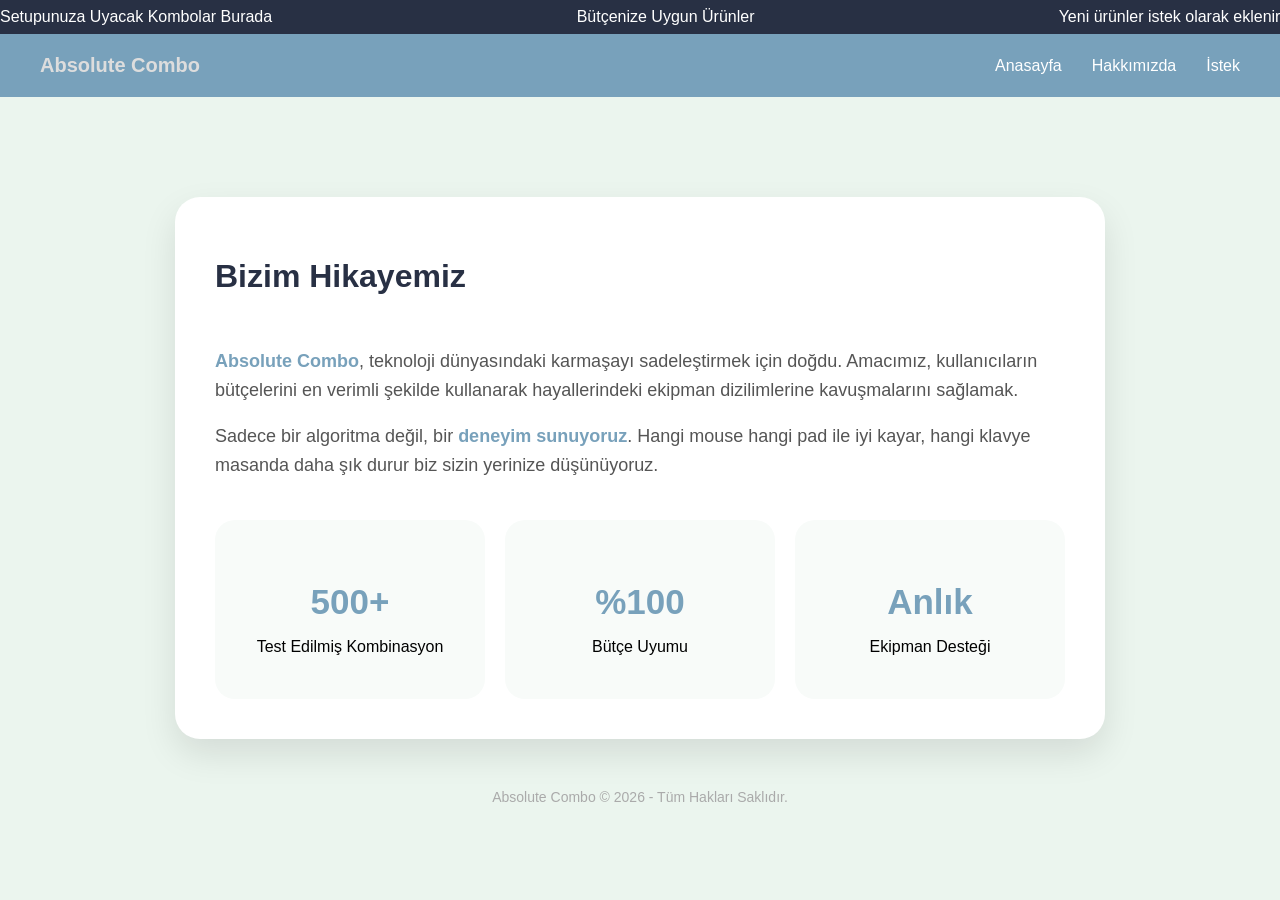
<file: hakkimizda.html>
<!DOCTYPE html>
<html lang="tr">
<head>
    <meta charset="UTF-8">
    <meta name="viewport" content="width=device-width, initial-scale=1.0">
    <title>Hakkımızda - Absolute Combo</title>
    <link rel="stylesheet" href="style.css"> <!-- Mevcut stilini de koruyoruz -->
    <style>
        
        body {
            overflow-x: hidden; /* Sağa kaymayı engeller */
        }

        /* 1. Sayfa Yüklenince Yukarı Süzülme Animasyonu */
        .animasyonlu-icerik {
            max-width: 850px;
            margin: 50px auto;
            padding: 40px;
            background: white;
            border-radius: 25px;
            box-shadow: 0 15px 35px rgba(0,0,0,0.1);
            text-align: left;
            
            /* Animasyon başlangıcı */
            opacity: 0;
            transform: translateY(40px);
            animation: hareket 1s ease-out forwards;
        }

        @keyframes hareket {
            to {
                opacity: 1;
                transform: translateY(0);
            }
        }

        /* 2. Başlık Altındaki Renkli Çizgi Animasyonu */
        .baslik-alani h1 {
            color: #283044;
            font-size: 32px;
            position: relative;
            display: inline-block;
        }

        .baslik-alani h1::after {
            content: '';
            display: block;
            width: 0;
            height: 5px;
            background: #78A1BB;
            transition: width 0.5s ease;
            margin-top: 5px;
        }

        .animasyonlu-icerik:hover .baslik-alani h1::after {
            width: 100%;
        }

        /* 3. İstatistik Kutuları Efekti */
        .stats-grid {
            display: grid;
            grid-template-columns: repeat(auto-fit, minmax(200px, 1fr));
            gap: 20px;
            margin-top: 40px;
        }

        .stat-card {
            background: #f8fbf9;
            padding: 25px;
            border-radius: 20px;
            text-align: center;
            border: 2px solid transparent;
            transition: all 0.3s ease;
        }

        .stat-card:hover {
            border-color: #78A1BB;
            transform: scale(1.05);
            background: white;
            box-shadow: 0 10px 20px rgba(0,0,0,0.05);
        }

        .stat-card h3 {
            font-size: 35px;
            color: #78A1BB;
            margin-bottom: 5px;
        }

        /* 4. Küçük bir vurgu animasyonu */
        .vurgu {
            color: #78A1BB;
            font-weight: bold;
        }

    </style>
</head>
<body>

    <!-- Üst Kayan Yazı (Senin Mevcut Kodun) -->
    <section id="anasayfa">
        <div class="ticker-wrapper">
            <div class="ticker">
                <span>Setupunuza Uyacak Kombolar Burada</span>
                <span>Bütçenize Uygun Ürünler</span>
                <span>Yeni ürünler istek olarak eklenir</span>
            </div>
        </div>
    </section>

    <!-- Navbar -->
    <header class="nav">
        <a href="index.html"><div class="logo">Absolute Combo</div></a>
        <nav>
            <a href="index.html">Anasayfa</a>
            <a href="hakkimizda.html">Hakkımızda</a>
            <a href="istek.html">İstek</a>
        </nav>
    </header>

    <!-- Ana İçerik -->
    <main class="animasyonlu-icerik">
        <div class="baslik-alani">
            <h1>Bizim Hikayemiz</h1>
        </div>
        
        <p style="font-size: 18px; line-height: 1.6; color: #555; margin-top: 20px;">
            <span class="vurgu">Absolute Combo</span>, teknoloji dünyasındaki karmaşayı sadeleştirmek için doğdu. 
            Amacımız, kullanıcıların bütçelerini en verimli şekilde kullanarak hayallerindeki 
            ekipman dizilimlerine kavuşmalarını sağlamak.
        </p>

        <p style="font-size: 18px; line-height: 1.6; color: #555;">
            Sadece bir algoritma değil, bir <span class="vurgu">deneyim sunuyoruz</span>. 
            Hangi mouse hangi pad ile iyi kayar, hangi klavye masanda daha şık durur biz sizin yerinize düşünüyoruz.
        </p>

        <!-- Etkileşimli Kartlar -->
        <div class="stats-grid">
            <div class="stat-card">
                <h3>500+</h3>
                <p>Test Edilmiş Kombinasyon</p>
            </div>
            <div class="stat-card">
                <h3>%100</h3>
                <p>Bütçe Uyumu</p>
            </div>
            <div class="stat-card">
                <h3>Anlık</h3>
                <p>Ekipman Desteği</p>
            </div>
        </div>
    </main>

    <footer style="margin: 50px 0; color: #aaa; font-size: 14px;">
        Absolute Combo &copy; 2026 - Tüm Hakları Saklıdır.
    </footer>

</body>
</html>
</file>
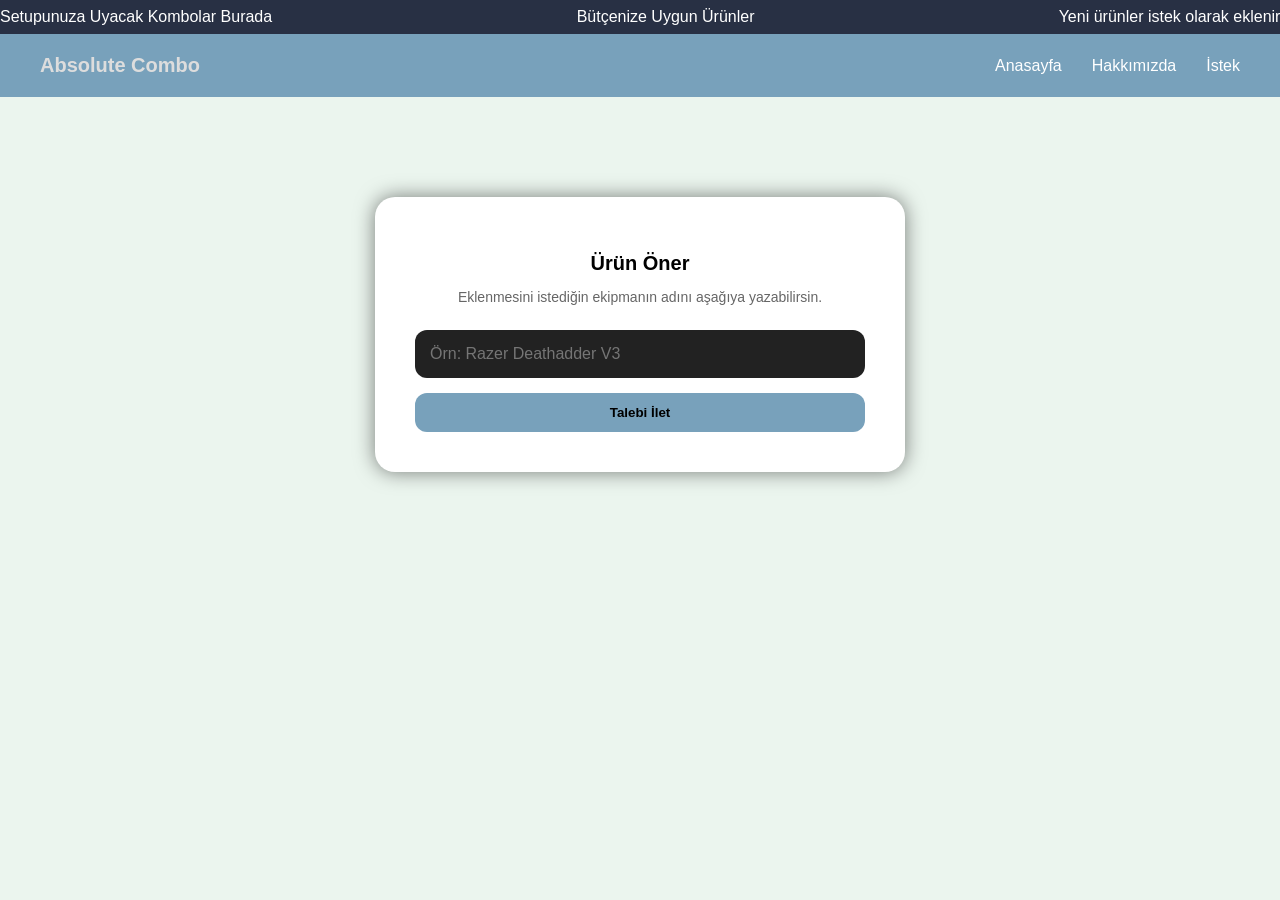
<file: istek.html>
<!DOCTYPE html>
<html lang="tr">
<head>
    <meta charset="UTF-8">
    <meta name="viewport" content="width=device-width, initial-scale=1.0">
    <title>İstek Gönder - Absolute Combo</title>
    <link rel="stylesheet" href="style.css">
</head>
<body>
    <!-- Üst Bar (Ana sayfadakiyle aynı) -->
    <section id="anasayfa">
        <div class="ticker-wrapper">
            <div class="ticker">
                <span>Setupunuza Uyacak Kombolar Burada</span>
                <span>Bütçenize Uygun Ürünler</span>
                <span>Yeni ürünler istek olarak eklenir</span>
            </div>
        </div>
    </section>

    <!-- Navbar (Ana sayfadakiyle aynı) -->
    <header class="nav">
        <a href="index.html"><div class="logo">Absolute Combo</div></a>
        <nav>
            <a href="index.html">Anasayfa</a>
            <a href="hakkimizda.html">Hakkımızda</a>
            <a href="istek.html">İstek</a>
        </nav>
    </header>

    <!-- İstek Formu Konteynırı -->
    <div id="sonuc" style="flex-direction: column; align-items: center; margin-top: 20px;">
        
        <div class="kart" style="width: 100%; max-width: 450px; padding: 40px;">
            <h2 style="margin-bottom: 10px;">Ürün Öner</h2>
            <p style="font-weight: normal; font-size: 14px; color: #666; margin-bottom: 25px;">
                Eklenmesini istediğin ekipmanın adını aşağıya yazabilirsin.
            </p>

            <div style="display: flex; flex-direction: column; gap: 15px;">
                <!-- Ana sayfadaki input stilini kullanıyor -->
                <input type="text" id="istekUrun" placeholder="Örn: Razer Deathadder V3" style="width: 100%; box-sizing: border-box;">
                
                <!-- Ana sayfadaki buton stilini kullanıyor -->
                <button onclick="istekGonder()" style="width: 100%;">Talebi İlet</button>
            </div>

            <!-- Başarı Mesajı (Gizli) -->
            <div id="mesaj" style="display: none; margin-top: 20px; color: #283044; font-weight: bold; animation: pop 0.3s ease;">
                Teşekkürler! İsteğin Takibe Alındı. 
            </div>
        </div>

    </div>

    <script src="combo.js"></script>
</body>
</html>
</file>
<file: style.css>
body{

margin: 0;

padding: 0;



background-color: #EBF5EE;

font-family: Arial;

color: black;



text-align: center;

}

@keyframes gradientBG {
    0% { background-position: 0% 50%; }
    50% { background-position: 100% 50%; }
    100% { background-position: 0% 50%; }
}

/* LINKS */
a{
    text-decoration: none;
    color: #ddd;
}

/* =========================
   TICKER
========================= */

@keyframes ticker {
    0% { transform: translateX(100%); }
    100% { transform: translateX(-100%); }
}

.ticker-wrapper{
    overflow: hidden;
    white-space: nowrap;

    padding: 8px 0;

    background-color: #283044;
    color: white;

    position: relative;

    box-shadow: 0 5px 20px rgba(0,0,0,0.2);
}

.ticker{
    display: inline-block;
    animation: ticker 20s linear infinite;
}

.ticker span{
    margin-right: 300px;
}

/* =========================
   NAVBAR
========================= */

header.nav{
    width: 100%;
    box-sizing: border-box;
    margin-bottom: 100px;
    display: flex;
    justify-content: space-between;
    align-items: center;
    padding: 20px 40px;
    background: #78A1BB;
    position: sticky;
    top: 0;
    z-index: 1000;
}

header .logo{
    font-weight: bold;
    font-size: 20px;
}

header nav{
    display: flex;
    gap: 30px;
}

header nav a{
    text-decoration: none;
    color: white;
    font-weight: 500;
    transition: 0.2s;
}

header nav a:hover{
    color: black;
}

/* =========================
   INPUT + BUTTON
========================= */

input{
    padding: 15px;
    width: 250px;
    border: none;
    outline: none;
    border-radius: 12px;
    background: #222;
    color: white;
    font-size: 16px;
}

button{
    padding: 12px 20px;

    border: none;
    border-radius: 12px;

    background: #78A1BB;

    font-weight: bold;
    cursor: pointer;

    transition: 0.3s;
}

button:hover{
    transform: scale(1.05);
    box-shadow: 0 0 20px #283044;
}

/* =========================
   RESULT CARDS
========================= */

#sonuc{
    margin-top: 40px;

    display: flex;
    justify-content: center;

    gap: 25px;
    flex-wrap: wrap;
}

.kart{
    width: 260px;

    background: white;

    border-radius: 20px;

    padding: 20px;

    box-shadow: 0 0 20px rgba(0,0,0,0.5);

    transition: 0.3s;
}

.kart:hover{
    transform: scale(1.05);
}

.kart img{
    width: 100%;
    height: 220px;

    object-fit: contain;

    border-radius: 15px;
}

.kart h2{
    font-size: 20px;
    margin-top: 15px;
}

.kart p{
    color: black;
    font-size: 18px;
    font-weight: bold;
}

.toplam{
    width: 100%;
    color: #283044;
    margin-top: 20px;
}

/* =========================
   ERROR CARD
========================= */

.error-kart{
    width: 350px;

    margin: auto;
    padding: 25px;

    border-radius: 20px;

    background: rgba(255, 80, 80, 0.08);
    border: 1px solid rgba(255, 80, 80, 0.3);

    backdrop-filter: blur(10px);

    box-shadow: 0 0 20px rgba(255, 0, 0, 0.15);

    text-align: center;

    animation: pop 0.3s ease;
}

.error-kart h2{
    color: #ff4d4d;
}

.error-kart p{
    color: #ddd;
    margin: 10px 0;
}

.min-info{
    margin-top: 15px;

    padding: 10px;

    border-radius: 12px;

    background: rgba(0,0,0,0.3);

    font-size: 16px;
}

.min-info span{
    color: gold;
    font-weight: bold;
}

/* =========================
   ANIMATION
========================= */

@keyframes pop{
    from{
        transform: scale(0.9);
        opacity: 0;
    }
    to{
        transform: scale(1);
        opacity: 1;
    }
}

/* =========================
   MOBILE RESPONSIVE
========================= */

@media (max-width: 768px){

    header.nav{
        flex-direction: column;
        gap: 10px;
        padding: 15px 20px;
    }

    header nav{
        flex-direction: column;
        gap: 10px;
    }

    input{
        width: 90%;
        max-width: 300px;
    }

    #sonuc{
        flex-direction: column;
        align-items: center;
    }

    .kart{
        width: 90%;
        max-width: 300px;
    }
}
</file>
